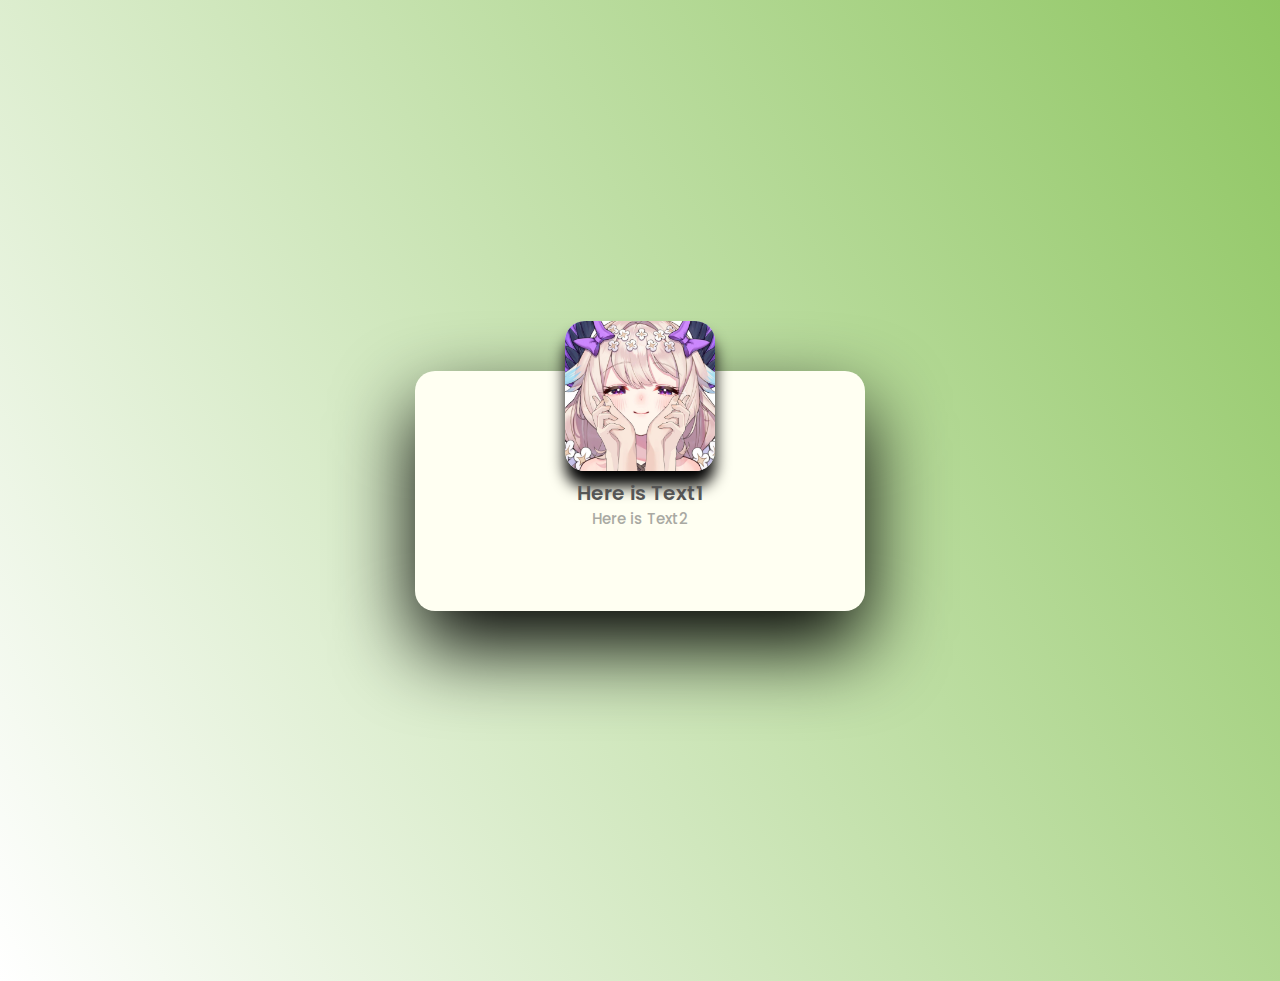
<file: src/index.html>
<!DOCTYPE html>
<html lang="en">
<head>
    <meta charset="utf-8" />
    <title>Image Hover Effects</title>
    <link rel="stylesheet" type="text/css" href="style.css">
</head>
<body>
<div class="card">
    <div class="imgBX">
        <img src="img/pic.jpg" alt="logo">
    </div>
    <div class="content">
        <div class="details">
        <h2>Here is Text1<br><span>Here is Text2</span></h2>
            <div class="actionBtn">
                <button>Search</button>
                </div>
        </div>
    </div>
</div>

</body>
</html>
</file>
<file: src/style.css>
@import url('https://fonts.googleapis.com/css2?family=Poppins:100,200,300,400,500,600,700,800,900');
*
{
    margin: 0;
    padding: 0;
    box-sizing: border-box;
    font-family: 'Poppins',sans-serif;
}
body
{
    display: flex;
    justify-content: center;
    align-items: center;
    min-height: 109vh;
    background: linear-gradient(60deg,white,#8fc662);
}
.card{
    position: relative;
    width:450px;
    height: 240px;
    background: #fffff2;
    border-radius: 20px;
    box-shadow: 0 35px 80px rgba(0,0,0,15);
    transition: 0.5s;
}
.card:hover
{
    height:450px;
}
.imgBX{
    position: absolute;
    left: 50%;
    top: -50px;
    transform: translateX(-50%);
    width: 150px;
    height: 150px;
    background: azure;
    border-radius: 20px;
    box-shadow: 0 15px 15px rgba(0,0,0,35);
    overflow: hidden;
    transition: 0.5s;
}
.card:hover .imgBX
{
    width: 250px;
    height: 250px;
}
.imgBX img
{
    position: absolute;
    left: 0;
    top: 0;
    width: 100%;
    height: 100%;
    object-fit: cover;
}
.card .content
{
    position: absolute;
    width: 100%;
    height: 100%;
    display: flex;
    justify-content: center;
    align-items: flex-end;
    overflow: hidden;
}
.card .content .details
{
    padding: 40px;
    text-align: center;
    width: 100%;
    transition: 0.5s;
    transform: translateY(100px);
}
.card:hover .content .details
{
    transform: translateY(0px);
}
.card .content .details h2
{
    margin-bottom: 40px;
    font-size: 1.25em;
    font-weight: 600;
    color: #555;
    line-height: 1.2em;
}
.card .content .details h2 span {
    font-size: 0.75em;
    font-weight: 500;
    opacity: 0.5;
}

.card .content .details .actionBtn button
{
    padding: 10px 30px;
    border-radius: 5px;
    border: none;
    font-size: 1em;
    font-weight: 500;
    background: green;
    color: azure;
    cursor: pointer;
    margin-top: 55px;
}
</file>
